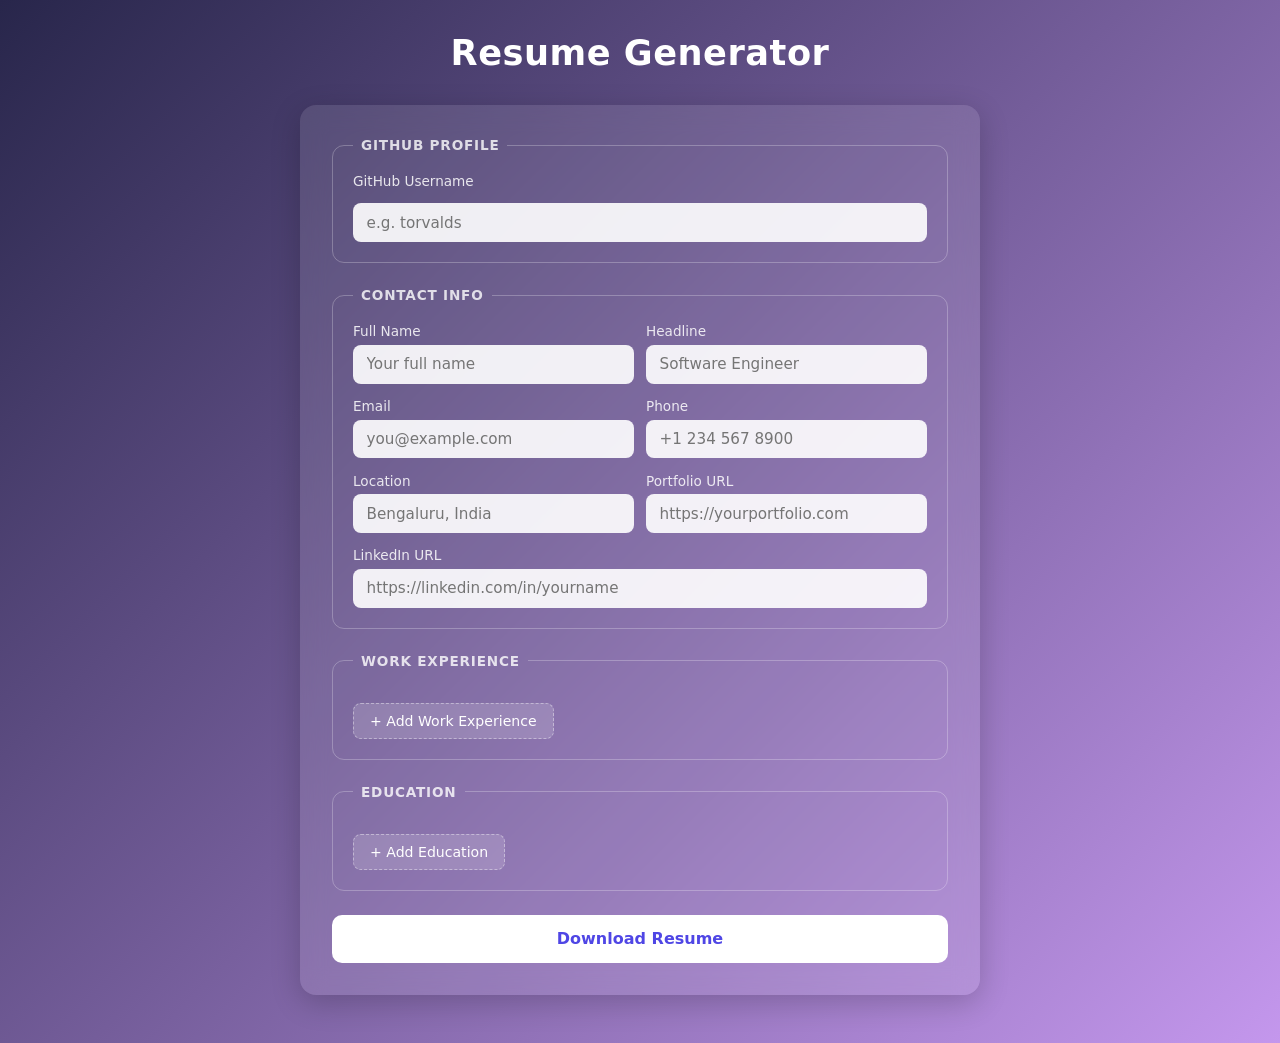
<file: public/index.html>
<!DOCTYPE html>
<html lang="en">
  <head>
    <meta charset="UTF-8">
    <meta name="viewport" content="width=device-width, initial-scale=1.0">
    <link rel="stylesheet" href="styles/style.css">
    <script type="module" src="scripts/main.js"></script>
    <title>Resume Generator</title>
  </head>

  <body>
    <header>
      <h1>Resume Generator</h1>
    </header>

    <template id="tpl-work-entry">
      <div class="entry">
        <div class="entry-header">
          <span class="entry-label"></span>
          <button type="button" class="remove-btn">Remove</button>
        </div>
        <div class="field-row">
          <div class="field">
            <label>Company Name</label>
            <input type="text" class="we-company" placeholder="Google">
          </div>
          <div class="field">
            <label>Job Title</label>
            <input type="text" class="we-title" placeholder="Software Engineer">
          </div>
        </div>
        <div class="field-row">
          <div class="field">
            <label>Employment Type</label>
            <select class="we-type">
              <option value="Full-time">Full-time</option>
              <option value="Part-time">Part-time</option>
              <option value="Internship">Internship</option>
              <option value="Freelance">Freelance</option>
            </select>
          </div>
          <div class="field">
            <label>Start Date</label>
            <input type="month" class="we-start">
          </div>
          <div class="field end-date-field">
            <label>End Date</label>
            <input type="month" class="we-end">
          </div>
        </div>
        <div class="field checkbox-field">
          <label><input type="checkbox" class="we-current"> Currently working
            here</label>
        </div>
        <div class="field">
          <label>Responsibilities / Description</label>
          <textarea
            class="we-desc"
            rows="3"
            placeholder="Key responsibilities, achievements..."
          ></textarea>
        </div>
      </div>
    </template>

    <template id="tpl-education-entry">
      <div class="entry">
        <div class="entry-header">
          <span class="entry-label"></span>
          <button type="button" class="remove-btn">Remove</button>
        </div>
        <div class="field-row">
          <div class="field">
            <label>Institution</label>
            <input type="text" class="ed-institution" placeholder="MIT">
          </div>
          <div class="field">
            <label>Education Level</label>
            <select class="ed-level">
              <option value="Bachelor">Bachelor</option>
              <option value="Master">Master</option>
              <option value="PhD">PhD</option>
              <option value="Diploma">Diploma</option>
            </select>
          </div>
        </div>
        <div class="field-row">
          <div class="field">
            <label>Degree</label>
            <input
              type="text"
              class="ed-degree"
              placeholder="B.Sc. Computer Science"
            >
          </div>
          <div class="field">
            <label>Field of Study</label>
            <input type="text" class="ed-field" placeholder="Computer Science">
          </div>
        </div>
        <div class="field-row">
          <div class="field">
            <label>Start Date</label>
            <input type="month" class="ed-start">
          </div>
          <div class="field">
            <label>End Date</label>
            <input type="month" class="ed-end">
          </div>
        </div>
      </div>
    </template>

    <main>
      <form id="resume-form">
        <fieldset>
          <legend>GitHub Profile</legend>
          <label for="username">GitHub Username</label>
          <input
            type="text"
            name="username"
            id="username"
            placeholder="e.g. torvalds"
            required
          >
        </fieldset>

        <fieldset>
          <legend>Contact Info</legend>
          <div class="field-row">
            <div class="field">
              <label for="full_name">Full Name</label>
              <input
                type="text"
                name="full_name"
                id="full_name"
                placeholder="Your full name"
              >
            </div>
            <div class="field">
              <label for="headline">Headline</label>
              <input
                type="text"
                name="headline"
                id="headline"
                placeholder="Software Engineer"
              >
            </div>
          </div>
          <div class="field-row">
            <div class="field">
              <label for="email">Email</label>
              <input
                type="email"
                name="email"
                id="email"
                placeholder="you@example.com"
              >
            </div>
            <div class="field">
              <label for="phone">Phone</label>
              <input
                type="tel"
                name="phone"
                id="phone"
                placeholder="+1 234 567 8900"
              >
            </div>
          </div>
          <div class="field-row">
            <div class="field">
              <label for="location">Location</label>
              <input
                type="text"
                name="location"
                id="location"
                placeholder="Bengaluru, India"
              >
            </div>
            <div class="field">
              <label for="portfolio">Portfolio URL</label>
              <input
                type="url"
                name="portfolio"
                id="portfolio"
                placeholder="https://yourportfolio.com"
              >
            </div>
          </div>
          <div class="field">
            <label for="linkedin">LinkedIn URL</label>
            <input
              type="url"
              name="linkedin"
              id="linkedin"
              placeholder="https://linkedin.com/in/yourname"
            >
          </div>
        </fieldset>

        <fieldset>
          <legend>Work Experience</legend>
          <div id="work-entries"></div>
          <button type="button" id="add-work" class="add-btn">
            + Add Work Experience
          </button>
        </fieldset>

        <fieldset>
          <legend>Education</legend>
          <div id="education-entries"></div>
          <button type="button" id="add-education" class="add-btn">
            + Add Education
          </button>
        </fieldset>

        <button type="submit" id="download-btn">Download Resume</button>
      </form>
    </main>
  </body>
</html>
</file>
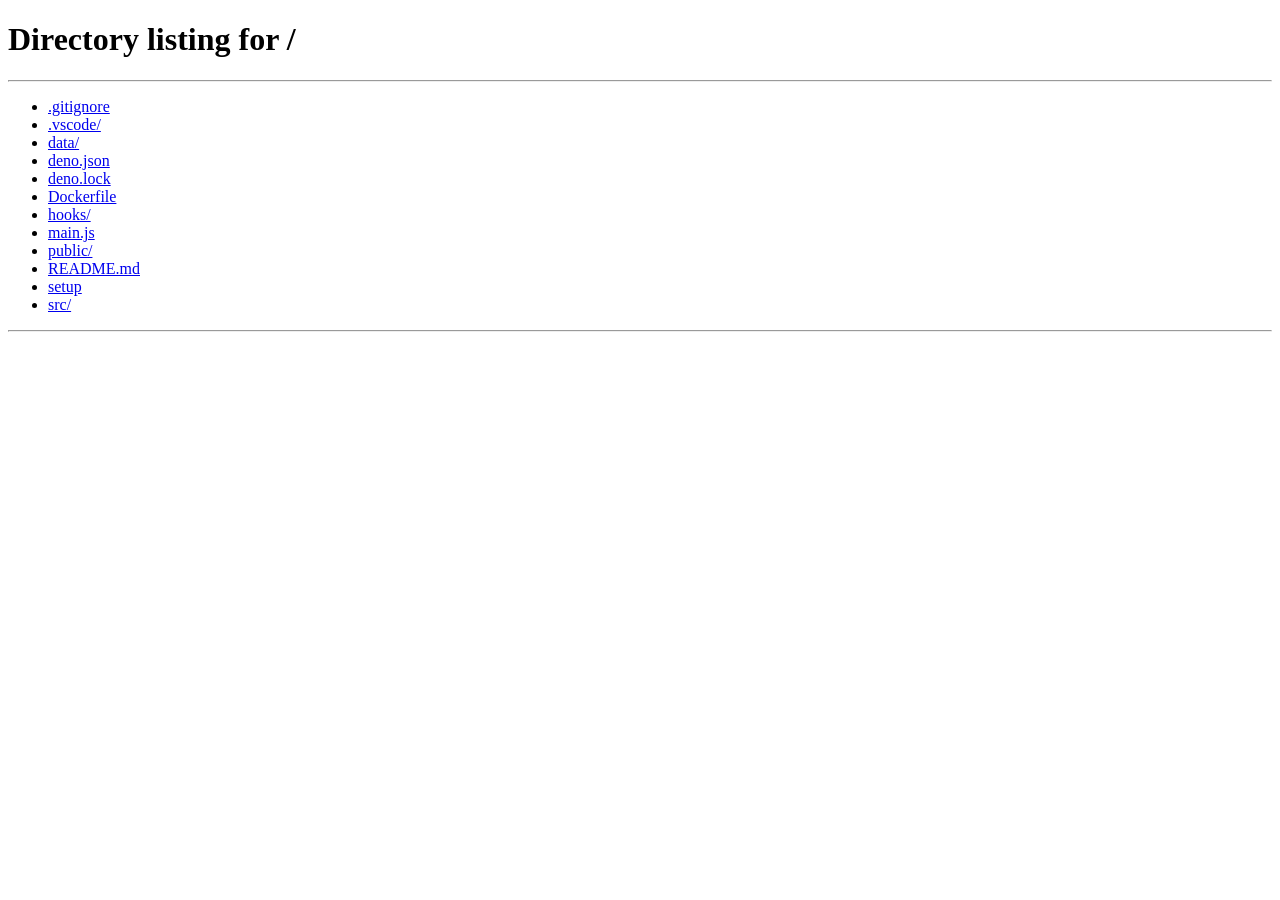
<file: public/resume.html>
<!DOCTYPE html>
<html lang="en">
  <head>
    <meta charset="UTF-8">
    <meta name="viewport" content="width=device-width, initial-scale=1.0">
    <link rel="stylesheet" href="styles/resume.css">
    <script type="module" src="scripts/resume/main.js"></script>
    <title>Your Resume</title>
  </head>
  <body>
    <div class="toolbar">
      <a href="/" class="toolbar-back">← Back</a>
      <span class="toolbar-hint">Click any field to edit</span>
      <div class="toolbar-actions">
        <button id="btn-pdf">Download PDF</button>
      </div>
    </div>
    <div id="resume-content" class="resume-wrapper"></div>
  </body>
</html>
</file>
<file: public/styles/style.css>
* {
  margin: 0;
  padding: 0;
  box-sizing: border-box;
  font-family:
    system-ui, -apple-system, BlinkMacSystemFont, "Segoe UI", Roboto, Oxygen,
    Ubuntu, Cantarell, "Open Sans", "Helvetica Neue", sans-serif;
}

body {
  min-height: 100vh;
  background: linear-gradient(135deg, #28264b, #c497ed);
  display: flex;
  flex-direction: column;
  color: #fff;
  padding-bottom: 2rem;
}

header {
  text-align: center;
  padding: 2rem 1rem 1rem;
}

header h1 {
  font-size: 2.2rem;
  font-weight: 600;
  letter-spacing: 0.5px;
}

main {
  display: flex;
  justify-content: center;
  padding: 1rem;
}

form {
  background: rgba(255, 255, 255, 0.1);
  backdrop-filter: blur(12px);
  padding: 2rem;
  border-radius: 16px;
  width: 100%;
  max-width: 680px;
  display: flex;
  flex-direction: column;
  gap: 1.5rem;
  box-shadow: 0 8px 30px rgba(0, 0, 0, 0.2);
}

fieldset {
  border: 1px solid rgba(255, 255, 255, 0.25);
  border-radius: 12px;
  padding: 1.25rem;
  display: flex;
  flex-direction: column;
  gap: 0.9rem;
}

legend {
  font-size: 0.85rem;
  font-weight: 600;
  text-transform: uppercase;
  letter-spacing: 0.8px;
  opacity: 0.8;
  padding: 0 0.5rem;
}

.field {
  display: flex;
  flex-direction: column;
  gap: 0.35rem;
  flex: 1;
}

.field-row {
  display: flex;
  gap: 0.75rem;
  flex-wrap: wrap;
}

.field-row .field {
  min-width: 140px;
}

label {
  font-size: 0.85rem;
  opacity: 0.85;
}

input,
select,
textarea {
  padding: 0.65rem 0.85rem;
  border-radius: 8px;
  border: none;
  outline: none;
  font-size: 0.95rem;
  background: rgba(255, 255, 255, 0.9);
  color: #1e1b4b;
  transition: box-shadow 0.2s ease;
  width: 100%;
}

input:focus,
select:focus,
textarea:focus {
  box-shadow: 0 0 0 2px #c4b5fd;
}

textarea {
  resize: vertical;
  font-family: inherit;
}

select {
  cursor: pointer;
}

.checkbox-field label {
  display: flex;
  align-items: center;
  gap: 0.5rem;
  cursor: pointer;
  font-size: 0.9rem;
}

.checkbox-field input[type="checkbox"] {
  width: auto;
  padding: 0;
  accent-color: #4f46e5;
}

/* Dynamic entries */
.entry {
  background: rgba(255, 255, 255, 0.08);
  border-radius: 10px;
  padding: 1rem;
  display: flex;
  flex-direction: column;
  gap: 0.75rem;
  margin-bottom: 0.75rem;
}

.entry-header {
  display: flex;
  justify-content: space-between;
  align-items: center;
  font-size: 0.9rem;
  font-weight: 600;
  opacity: 0.9;
}

.remove-btn {
  margin: 0;
  padding: 0.3rem 0.75rem;
  font-size: 0.8rem;
  font-weight: 500;
  background: rgba(255, 255, 255, 0.15);
  color: #fff;
  border: 1px solid rgba(255, 255, 255, 0.3);
  border-radius: 6px;
  cursor: pointer;
  transition: background 0.2s;
}

.remove-btn:hover {
  background: rgba(239, 68, 68, 0.4);
  transform: none;
}

.add-btn {
  margin: 0;
  padding: 0.55rem 1rem;
  font-size: 0.88rem;
  font-weight: 500;
  background: rgba(255, 255, 255, 0.15);
  color: #fff;
  border: 1px dashed rgba(255, 255, 255, 0.4);
  border-radius: 8px;
  cursor: pointer;
  transition: background 0.2s;
  align-self: flex-start;
}

.add-btn:hover {
  background: rgba(255, 255, 255, 0.25);
  transform: none;
}

/* Submit button */
#download-btn {
  margin: 0;
  padding: 0.9rem;
  border-radius: 10px;
  border: none;
  background: #fff;
  color: #4f46e5;
  font-weight: 600;
  font-size: 1rem;
  cursor: pointer;
  transition: all 0.2s ease;
}

#download-btn:hover {
  background: #e0e7ff;
  transform: translateY(-1px);
}

#download-btn:active {
  transform: scale(0.98);
}

#download-btn:disabled {
  opacity: 0.6;
  cursor: not-allowed;
  transform: none;
}
</file>
<file: public/styles/resume.css>
* {
  margin: 0;
  padding: 0;
  box-sizing: border-box;
  font-family: "Georgia", serif;
}

body {
  background: #e8e8e8;
  min-height: 100vh;
}

/* ── Toolbar ─────────────────────────────────── */
.toolbar {
  position: fixed;
  top: 0;
  left: 0;
  right: 0;
  background: #1e1b4b;
  padding: 0.7rem 1.5rem;
  display: flex;
  align-items: center;
  gap: 1rem;
  z-index: 100;
  box-shadow: 0 2px 8px rgba(0, 0, 0, 0.35);
}

.toolbar-back {
  color: #c4b5fd;
  text-decoration: none;
  font-size: 0.9rem;
  font-family: system-ui, sans-serif;
}

.toolbar-back:hover {
  color: #fff;
}

.toolbar-hint {
  font-size: 0.8rem;
  color: rgba(255, 255, 255, 0.45);
  font-family: system-ui, sans-serif;
  flex: 1;
  text-align: center;
}

.toolbar-actions {
  display: flex;
  gap: 0.6rem;
}

.toolbar-actions button {
  padding: 0.45rem 1.1rem;
  border: none;
  border-radius: 6px;
  font-size: 0.88rem;
  font-weight: 600;
  font-family: system-ui, sans-serif;
  cursor: pointer;
  transition: opacity 0.2s;
  background: #fff;
  color: #1e1b4b;
}

.toolbar-actions button:hover {
  opacity: 0.88;
}

.toolbar-actions button:disabled {
  opacity: 0.5;
  cursor: not-allowed;
}

/* ── Resume wrapper ──────────────────────────── */
.resume-wrapper {
  max-width: 860px;
  margin: 5rem auto 3rem;
  padding: 0 1rem;
}

/* ── Resume document (the white paper) ──────── */
.resume-document {
  background: #fff;
  padding: 3rem 3.5rem;
  box-shadow: 0 4px 24px rgba(0, 0, 0, 0.12);
  min-height: 297mm;
}

/* ── Header ──────────────────────────────────── */
.resume-header {
  text-align: center;
  border-bottom: 2px solid #1e1b4b;
  padding-bottom: 1rem;
  margin-bottom: 1.5rem;
}

.resume-name {
  font-size: 2rem;
  font-weight: 700;
  color: #1e1b4b;
  letter-spacing: 0.5px;
}

.resume-headline {
  font-size: 1rem;
  color: #555;
  margin-top: 0.2rem;
  font-style: italic;
}

.resume-contacts {
  display: flex;
  justify-content: center;
  flex-wrap: wrap;
  gap: 0.3rem 1rem;
  margin-top: 0.5rem;
  font-size: 0.85rem;
  color: #444;
}

.contact-item + .contact-item::before {
  content: "|";
  margin-right: 1rem;
  opacity: 0.4;
}

/* ── Sections ────────────────────────────────── */
.resume-section {
  margin-bottom: 1.5rem;
}

.section-header {
  margin-bottom: 0.6rem;
  border-bottom: 1.5px solid #1e1b4b;
  padding-bottom: 0.2rem;
}

.section-title {
  font-size: 0.85rem;
  font-family: system-ui, sans-serif;
  font-weight: 700;
  text-transform: uppercase;
  letter-spacing: 1.2px;
  color: #1e1b4b;
}

/* ── Entry blocks (work, education, projects) ── */
.entry-block {
  margin-bottom: 1rem;
}

.entry-row {
  display: flex;
  justify-content: space-between;
  align-items: baseline;
  gap: 1rem;
}

.entry-primary {
  font-weight: 700;
  font-size: 1rem;
  color: #111;
}

.entry-secondary {
  font-size: 0.9rem;
  color: #444;
  margin-top: 0.1rem;
  font-style: italic;
}

.entry-dates {
  font-size: 0.85rem;
  color: #666;
  white-space: nowrap;
  flex-shrink: 0;
}

.entry-desc {
  font-size: 0.9rem;
  color: #333;
  margin-top: 0.35rem;
  line-height: 1.6;
}

.entry-tech {
  font-size: 0.85rem;
  color: #555;
  margin-top: 0.25rem;
}

/* ── Skills ──────────────────────────────────── */
.skill-row {
  font-size: 0.9rem;
  margin-bottom: 0.3rem;
}

.skill-category {
  font-weight: 700;
  color: #222;
}

.skill-list {
  color: #444;
}

/* ── Summary ─────────────────────────────────── */
.summary-text {
  font-size: 0.9rem;
  color: #333;
  line-height: 1.7;
}

/* ── Editable fields ─────────────────────────── */
.editable {
  display: inline;
  border-radius: 3px;
  padding: 0 2px;
  outline: none;
  transition: background 0.15s, box-shadow 0.15s;
  cursor: text;
}

.editable:hover {
  background: #f0f0ff;
  box-shadow: 0 0 0 1px #a5b4fc;
}

.editable:focus {
  background: #eef2ff;
  box-shadow: 0 0 0 2px #6366f1;
}
</file>
